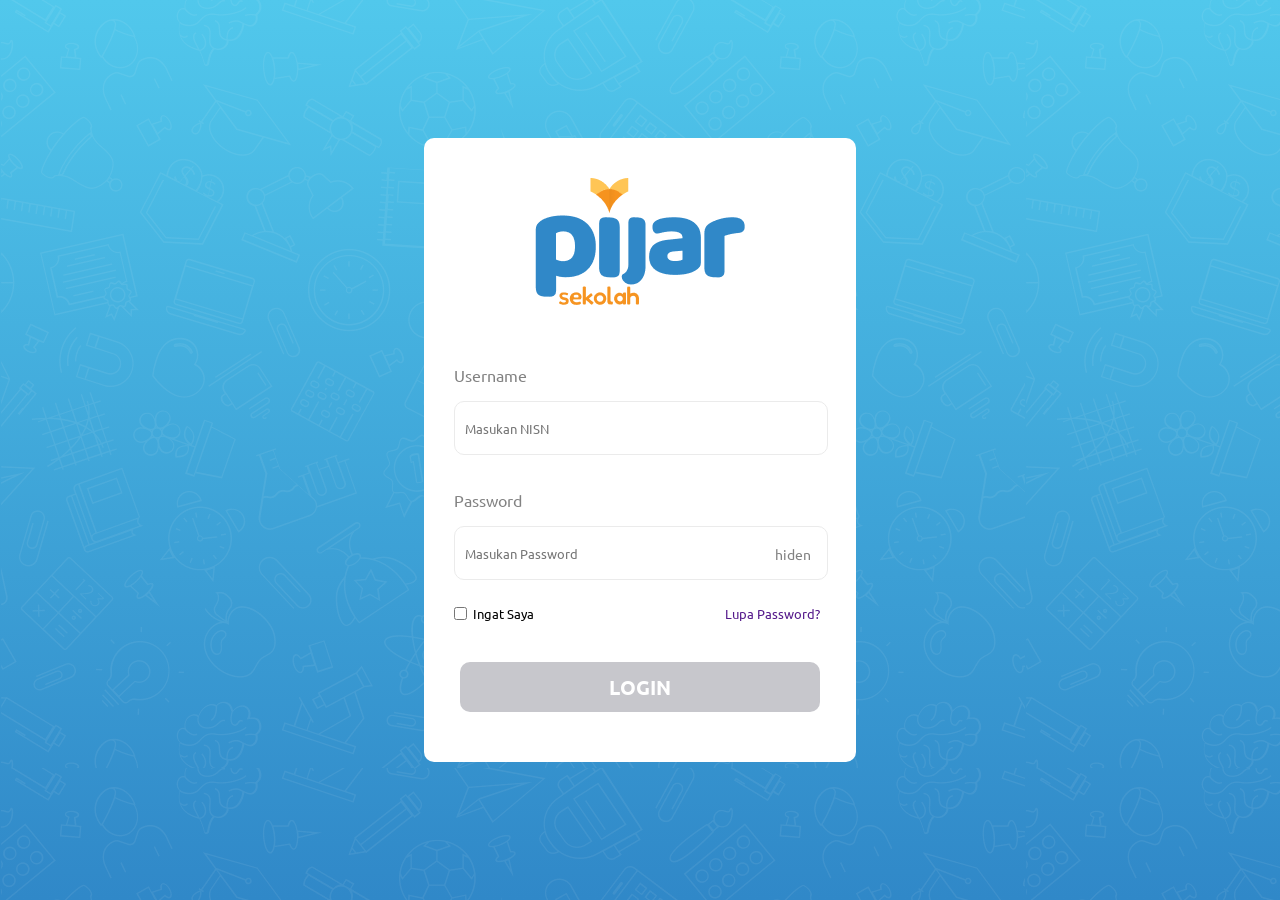
<file: login-no-framework/login-native.html>
<!DOCTYPE html>
<html lang="en">
<head>
    <meta charset="UTF-8">
    <meta http-equiv="X-UA-Compatible" content="IE=edge">
    <meta name="viewport" content="width=device-width, initial-scale=1.0">
    <title>desain-login-menggunakan-native-html-css-js</title>
    <link rel="stylesheet" href="./file-css/login-native.css">
</head>
<body>
    <div class="section-wrapping">
        <div class="background-img">
            <div class="wrapping-form">
                <div class="wrapping-logo">
                    <img src="img-latihan/Group 2515.png">
                </div>
                <form id="form">
                    <div class="wrapping-input">
                        <label for="input-name">Username</label>
                        <input class="input-name-password" name="username" type="text" value="" placeholder="Masukan NISN">
                    </div>
                    <div class="wrapping-input">
                        <label for="input-pasword">Password</label>
                            <a id="show" onclick="toggleShow()">hiden</a>
                        <input class="input-name-password" name="password" id="password" type="password" value="" placeholder="Masukan Password">
                    </div>
                    <div class="wrapping-check-box">
                        <div class="checkbox">
                            <input type="checkbox">
                            <a class="password">Ingat Saya</a>
                        </div>
                        <a class="password" href="">Lupa Password?</a>
                    </div>
                    <div class="pop-up">
                        <p id="pop-up"></p>
                    </div>
                    <div class="wrapping-button-login">
                        <button type="submit" class="button-login">LOGIN</button>
                    </div>
                </form>
            </div>
        </div>
    </div>
    <script src="./script/login.js"></script>
</body>
</html>
</file>
<file: login-no-framework/file-css/login-native.css>
* {
    margin: 0;
}
@font-face {
    font-family: 'form';
    src: url(../font/Ubuntu/Ubuntu-Regular.ttf);
}
@font-face {
    font-family: 'login';
    src: url(../font/Ubuntu/Ubuntu-Bold.ttf);
}
body {
    display: flex;
    justify-content: center;
    align-items: center;
}
.section-wrapping {
    min-height: 100vh;
    width: 100%;
    background: linear-gradient(0deg, #3088C8 0.12%, #51C8EC 100%);
}
.background-img {
    min-height: 100vh;
    height: 100%;
    display: flex;
    justify-content: center;
    align-items: center;
    background-image: url(../img-latihan/Group.png);
}
.wrapping-form {
    width: 432px;
    height: 90%;
    background-color: #FFFFFF;
    border-radius: 10px;
    padding: 20px 0;
}
.wrapping-logo {
    display: flex;
    justify-content: center;
    align-items: center;
    flex-direction: column;
    padding: 20px 0; {
    }
}
section {
    position: absolute;
    padding:0 0 0 110px;
    margin: -25px 0;
}
.pop-up {
    display: flex;
    justify-content: center;
}
#pop-up {
    font-family: 'form';
    color: red;
}
form {
    padding: 30px 0;
    margin: 0 30px;
}
#alert {
    display: flex;
    justify-content: center;
    position: relative;
    top: 30px;
    width: 370px;
    height: 20px;
    background-color: red;
    color: #FFFFFF;
    font-family: 'form';
    border-radius: 5px;
    box-shadow:0px 2px 4px rgba(0, 0, 0, 0.14) ;
}
.wrapping-input {
    padding: 10px 0;
}
label {
    font-family: 'form';
    color: #828282;
}
input {
    font-family: 'form';
    color: #828282;
}
.wrapping-check-box {
    display: flex;
    justify-content: space-between;
}
.input-name-password {
    width: 360px;
    height: 50px;
    margin: 15px 0;
    padding-left: 10px;
    border: 1px solid #ebebeb;
    outline-color:#F69421;
    border-radius: 10px;
}
.wrapping-input a {
    position: relative ;
    float: right;
    font-family: 'form';
    font-size: 14px;
    top: 55px;
    right: 15px;
    text-decoration: none;
    color: #828282;
}
.checkbox {
    display: flex;
    align-items: center;
}
.password {
    align-items: center;
    font-family: 'form';
    font-size: 13px;
    text-decoration: none;
    margin: 0 6px 0;
}
.wrapping-button-login {
    display: flex;
    justify-content: center;
}
.button-login {
    width: 360px;
    height: 50px;
    margin: 40px 0 0;
    font-family: 'login';
    font-size: 20px;
    color: #FFFFFF;
    background-color: #C7C7CC;
    border:none;
    border-radius: 10px;
}

@media screen and (max-width: 500px) {
    .wrapping-form {
        width: 80%;
        height: 490px;
        padding: 10px 0;
    }
    .wrapping-logo {
        padding: 0;
    }
    label {
        font-size: 12px;
    }
    input {
        font-size: 9px;
    }
    #show {
        font-size: 9px;
    }
    .password {
        font-size: 12px;
    }
    .button-login {
        font-size: 15px;
    }
    .input-name-password  {
        width: 90%;
        height: 30px;
        margin: 7px;
        border-radius: 5px;
    }
    .wrapping-input a {
        top: 38px;
    }
    img {
        width: 125px;
        padding: 35px 0;
    }
    form {
        margin: 0 10px;
    }
    .button-login  {
        height: 34px;
        border-radius: 7px;
    }
}
</file>
